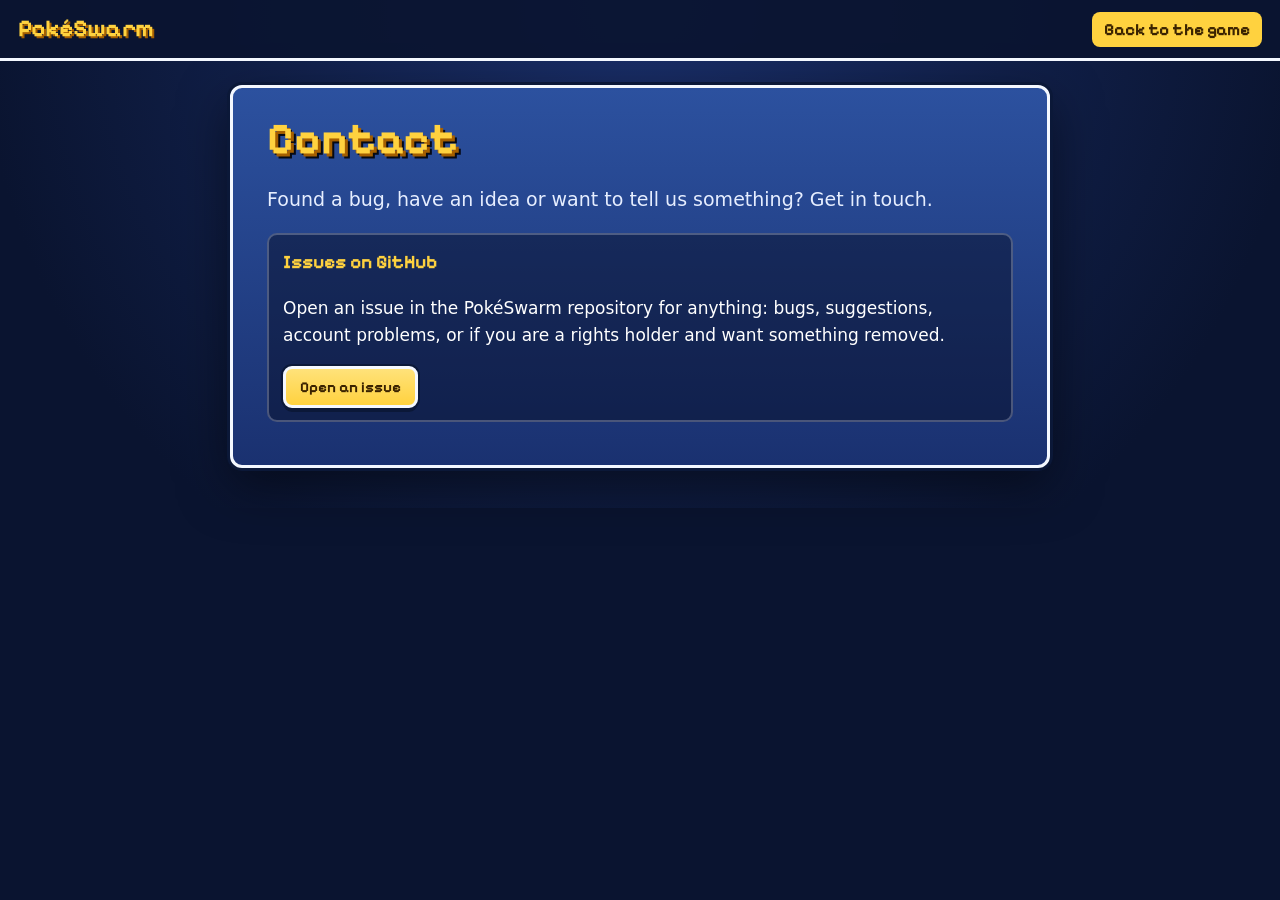
<file: contacto/index.html>
<!doctype html>
<html lang="es">
<head>
<meta charset="utf-8">
<meta name="viewport" content="width=device-width,initial-scale=1">
<meta name="robots" content="noindex"><!-- MOD nico: fuera de los buscadores -->
<title>Contacto · PokéSwarm</title>
<meta name="description" content="Cómo contactar con PokéSwarm: fallos, sugerencias y retirada de contenido.">
<meta name="theme-color" content="#0a1430">
<link rel="icon" href="../favicon.ico" sizes="any"><link rel="icon" type="image/png" sizes="48x48" href="../assets/icons/swarm-48.png"><link rel="icon" type="image/png" sizes="96x96" href="../assets/icons/swarm-96.png">
<link rel="stylesheet" href="../css/pages.css">
<style>
  .contact { list-style: none; padding: 0; display: grid; gap: 10px; }
  .contact li { background: rgba(5,10,30,.45); border: 2px solid rgba(244,248,255,.25); border-radius: 10px; padding: 12px 14px; margin: 0; }
  .contact b { display: block; color: var(--gold); font-family: 'Pixelify', sans-serif; font-size: 19px; }
  .contact .row { display: flex; gap: 8px; flex-wrap: wrap; margin-top: 8px; }
  .btn.small { font-size: 15px; padding: 6px 14px; }
  [data-l="en"] { display: none; }
  html[lang="en"] [data-l="es"] { display: none; }
  html[lang="en"] [data-l="en"] { display: initial; }
  html[lang="en"] li[data-l="en"], html[lang="en"] p[data-l="en"], html[lang="en"] h1[data-l="en"] { display: block; }
</style>
<script>
  // Mismo idioma que el juego (o el del navegador).
  (function () {
    var s = null; try { s = localStorage.getItem('ps.lang'); } catch (e) {}
    var n = ((navigator.languages && navigator.languages[0]) || navigator.language || 'es').toLowerCase();
    var l = s === 'es' || s === 'en' ? s : (n.indexOf('es') === 0 ? 'es' : 'en');
    document.documentElement.lang = l;
    if (l === 'en') document.title = 'Contact · PokéSwarm';
  })();
</script>
</head>
<body>
<header class="top">
  <a class="brand" href="../" translate="no">PokéSwarm</a>
  <nav><a class="play" href="../"><span data-l="es">Volver al juego</span><span data-l="en">Back to the game</span></a></nav>
</header>
<main>
<article class="doc">
  <h1 data-l="es">Contacto</h1>
  <h1 data-l="en">Contact</h1>
  <p class="lead" data-l="es">¿Has encontrado un fallo, tienes una idea o quieres decirnos algo? Escríbenos.</p>
  <p class="lead" data-l="en">Found a bug, have an idea or want to tell us something? Get in touch.</p>
  <!-- MOD nico: contacto de PokéSwarm (avisos de su repositorio, sin correo personal) -->
  <ul class="contact">
    <li>
      <b><span data-l="es">Avisos en GitHub</span><span data-l="en">Issues on GitHub</span></b>
      <p data-l="es">Abre un aviso en el repositorio de PokéSwarm para cualquier cosa: fallos, sugerencias, problemas con tu cuenta o si eres titular de derechos y quieres que retiremos algo.</p>
      <p data-l="en">Open an issue in the PokéSwarm repository for anything: bugs, suggestions, account problems, or if you are a rights holder and want something removed.</p>
      <div class="row"><a class="btn small" href="https://github.com/VoltorDev/pokeswarm/issues" target="_blank" rel="noopener"><span data-l="es">Abrir un aviso</span><span data-l="en">Open an issue</span></a></div>
    </li>
  </ul>
</article>
</main>
</body>
</html>
</file>
<file: css/pages.css>
/* ============ pages.css — páginas de texto (guía, Pokédex, 404) ============
 * Mismo estilo que el juego (azul de Mundo Misterioso, dorado y fuente pixel),
 * pero pensadas para leer cómodamente en PC y móvil. */
@font-face { font-family: 'Pixelify'; src: url('../assets/fonts/PixelifySans-ps2.ttf') format('truetype'); font-weight: 400 700; font-display: swap; }
:root { --navy: #0a1430; --box1: #2c519f; --box2: #1a3170; --edge: #f4f8ff; --gold: #ffd23f; --muted: #b9cbf0; --ink: #fff; }
* { box-sizing: border-box; }
html { background: var(--navy); }
body { margin: 0; color: var(--ink); font: 17px/1.6 system-ui, 'Segoe UI', Roboto, sans-serif;
  background: radial-gradient(circle at 50% 0, #1a2f6a, var(--navy) 60%) fixed; }
a { color: #9fd4ff; }
h1, h2, h3, .brand, .btn, .top nav a { font-family: 'Pixelify', system-ui, sans-serif; }
h1 { color: var(--gold); font-size: clamp(28px, 5vw, 44px); line-height: 1.15; margin: 0 0 14px; text-shadow: 3px 3px 0 #a55f00, 5px 5px 0 #050914; }
h2 { color: var(--gold); font-size: 26px; margin: 34px 0 10px; text-shadow: 2px 2px 0 #050914; }
h2 small { color: var(--muted); font-size: 15px; font-weight: 400; }
h3 { font-size: 19px; margin: 20px 0 4px; }
kbd { font: 700 14px 'Pixelify', monospace; background: #26468f; border: 2px solid var(--edge); border-radius: 5px; padding: 0 6px; margin: 0 1px; }

.top { position: sticky; top: 0; z-index: 5; display: flex; align-items: center; justify-content: space-between; gap: 12px;
  padding: 10px 18px; background: rgba(10, 20, 48, .92); border-bottom: 3px solid var(--edge); }
.brand { color: var(--gold); font-size: 24px; font-weight: 700; text-decoration: none; text-shadow: 2px 2px 0 #a55f00; }
.top nav { display: flex; gap: 14px; align-items: center; flex-wrap: wrap; }
.top nav a { color: var(--ink); text-decoration: none; }
.top nav a.play { background: var(--gold); color: #3a2200; padding: 4px 12px; border-radius: 8px; font-weight: 700; }

main { padding: 24px 16px 40px; }
.doc { max-width: 820px; margin: 0 auto; background: linear-gradient(180deg, var(--box1), var(--box2)); border: 3px solid var(--edge);
  border-radius: 12px; box-shadow: 0 0 0 3px #0b1838, 0 18px 50px rgba(0,0,0,.5); padding: 26px clamp(16px, 4vw, 34px); }
.doc.wide { max-width: 1180px; }
.doc.center { text-align: center; }
.lead { font-size: 19px; color: #e6eeff; }
.doc li { margin: 6px 0; }
.doc ul.feat li::marker { color: var(--gold); }
.cta { margin: 24px 0 6px; display: flex; gap: 10px; flex-wrap: wrap; }
.doc.center .cta { justify-content: center; }
.btn { display: inline-block; background: linear-gradient(180deg, #ffe27a, var(--gold)); color: #3a2200; font-weight: 700; font-size: 19px;
  padding: 10px 22px; border-radius: 9px; border: 3px solid var(--edge); box-shadow: 0 0 0 2px #0b1838, 0 4px 0 #0b1838; text-decoration: none; }
.btn.ghost { background: linear-gradient(180deg, #3d67c0, #26468f); color: var(--ink); }

.gens { display: flex; flex-wrap: wrap; gap: 8px; margin: 12px 0; }
.gens a { background: rgba(255,255,255,.1); padding: 4px 12px; border-radius: 20px; text-decoration: none; color: var(--ink); font-family: 'Pixelify', sans-serif; }
.dexgrid { list-style: none; padding: 0; margin: 0; display: grid; grid-template-columns: repeat(auto-fill, minmax(150px, 1fr)); gap: 8px; }
.dexgrid li { margin: 0; background: rgba(5, 10, 30, .45); border: 2px solid rgba(244,248,255,.25); border-radius: 10px;
  padding: 8px; display: flex; flex-direction: column; align-items: center; text-align: center; min-height: 150px; }
.spr { display: block; overflow: hidden; margin: 0 auto 4px; }
.spr img { display: block; object-fit: none; object-position: 0 0; image-rendering: pixelated; transform-origin: top left; }
.dexgrid .n { color: var(--muted); font-size: 13px; }
.dexgrid .nm { font-weight: 700; }
.dexgrid b { margin-top: 4px; font-size: 12px; padding: 0 8px; border-radius: 10px; }
.dexgrid b.leg { background: var(--gold); color: #3a2200; }
.dexgrid b.st { background: #5fe08a; color: #0b3a1a; }

footer { max-width: 900px; margin: 0 auto; padding: 10px 16px 40px; color: var(--muted); font-size: 14px; text-align: center; }
@media (max-width: 600px) { body { font-size: 16px; } .top { padding: 8px 12px; } .brand { font-size: 20px; } .top nav { gap: 10px; font-size: 14px; } }

/* ---------- piezas de las páginas de contenido ---------- */
.top nav a.lang { border: 2px solid var(--edge); border-radius: 8px; padding: 2px 10px; font-size: 14px; }
i.ty { font-style: normal; font-size: 12px; padding: 0 7px; border-radius: 10px; color: #fff; text-shadow: 1px 1px 0 rgba(0,0,0,.6); white-space: nowrap; display: inline-block; }
.dexgrid .tys { display: flex; gap: 4px; justify-content: center; flex-wrap: wrap; margin-top: 4px; }
.pairs .pair { display: flex; gap: 6px; align-items: flex-end; }
ul.arenas { list-style: none; padding: 0; display: grid; grid-template-columns: repeat(auto-fill, minmax(240px, 1fr)); gap: 6px; }
ul.arenas li { background: rgba(5,10,30,.4); border-radius: 8px; padding: 6px 10px; margin: 0; }
.tablewrap { overflow-x: auto; margin: 10px 0; }
table.chart { border-collapse: collapse; font-size: 13px; }
table.chart th, table.chart td { border: 1px solid rgba(244,248,255,.15); padding: 3px; text-align: center; min-width: 40px; }
table.chart th.vt span { display: inline-block; padding: 1px 4px; border-radius: 6px; color: #fff; font-size: 11px; text-shadow: 1px 1px 0 rgba(0,0,0,.6); }
table.chart tbody th { text-align: left; }
table.chart td.x16 { background: rgba(95,224,138,.35); font-weight: 700; }
table.chart td.x06 { background: rgba(255,95,109,.25); }
table.chart td.x03 { background: rgba(10,10,10,.55); color: #ff9aa4; font-weight: 700; }
table.chart .hl, table.chart tr.hl th { outline: 2px solid var(--gold); }
table.list { border-collapse: collapse; width: 100%; font-size: 15px; }
table.list th, table.list td { border-bottom: 1px solid rgba(244,248,255,.15); padding: 8px 6px; text-align: left; vertical-align: top; }
table.list th { color: var(--gold); font-family: 'Pixelify', sans-serif; }
table.list td.evo small { display: block; color: var(--muted); font-size: 13px; }
ul.items { list-style: none; padding: 0; display: grid; grid-template-columns: repeat(auto-fill, minmax(260px, 1fr)); gap: 8px; }
ul.items li { background: rgba(5,10,30,.4); border: 2px solid rgba(244,248,255,.2); border-radius: 10px; padding: 10px 12px; margin: 0; }
ul.items li b { display: block; color: var(--gold); }
ul.items li span { display: block; color: #e6eeff; font-size: 15px; }
ul.items li em { display: block; color: var(--muted); font-size: 13px; margin-top: 4px; }
article.news { border-bottom: 1px solid rgba(244,248,255,.2); padding: 8px 0 14px; }
article.news time { color: var(--muted); font-size: 14px; }
article.news h2 { margin: 4px 0; font-size: 22px; }
table.list td.num { text-align: right; white-space: nowrap; }
</file>
